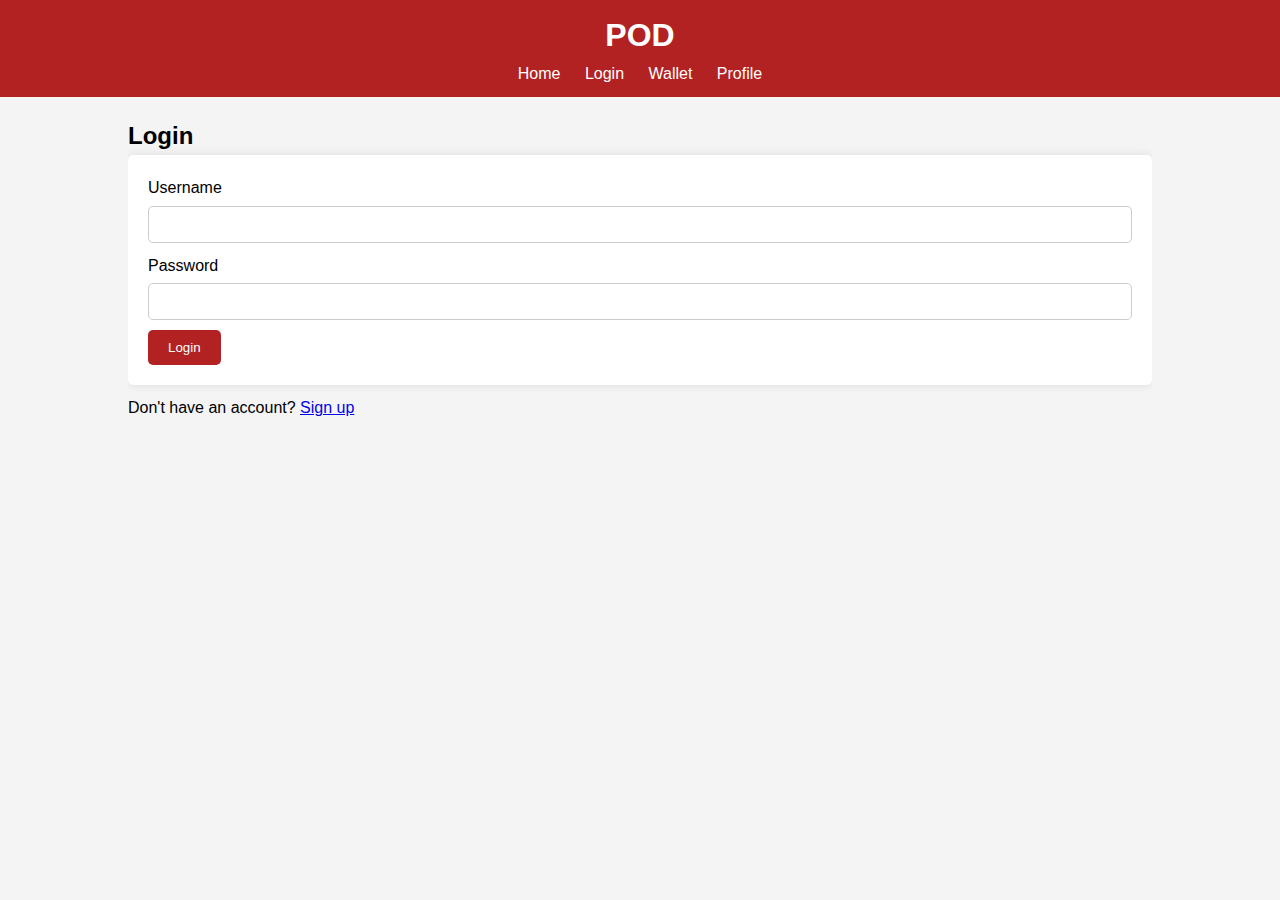
<file: login.html>
<!DOCTYPE html>
<html lang="en">
<head>
    <meta charset="UTF-8">
    <meta name="viewport" content="width=device-width, initial-scale=1.0">
    <title>POD - Login</title>
    <link rel="stylesheet" href="styles.css">
</head>
<body>
    <header>
        <div class="container">
            <h1>POD</h1>
            <nav>
                <ul>
                    <li><a href="index.html">Home</a></li>
                    <li><a href="login.html">Login</a></li>
                    <li><a href="wallet.html">Wallet</a></li>
                    <li><a href="profile.html">Profile</a></li>
                </ul>
            </nav>
        </div>
    </header>
    <section class="login">
        <div class="container">
            <h2>Login</h2>
            <form action="#" method="post">
                <label for="username">Username</label>
                <input type="text" id="username" name="username" required>

                <label for="password">Password</label>
                <input type="password" id="password" name="password" required>

                <button type="submit" class="btn">Login</button>
            </form>
            <p>Don't have an account? <a href="#">Sign up</a></p>
        </div>
    </section>
</body>
</html>
</file>
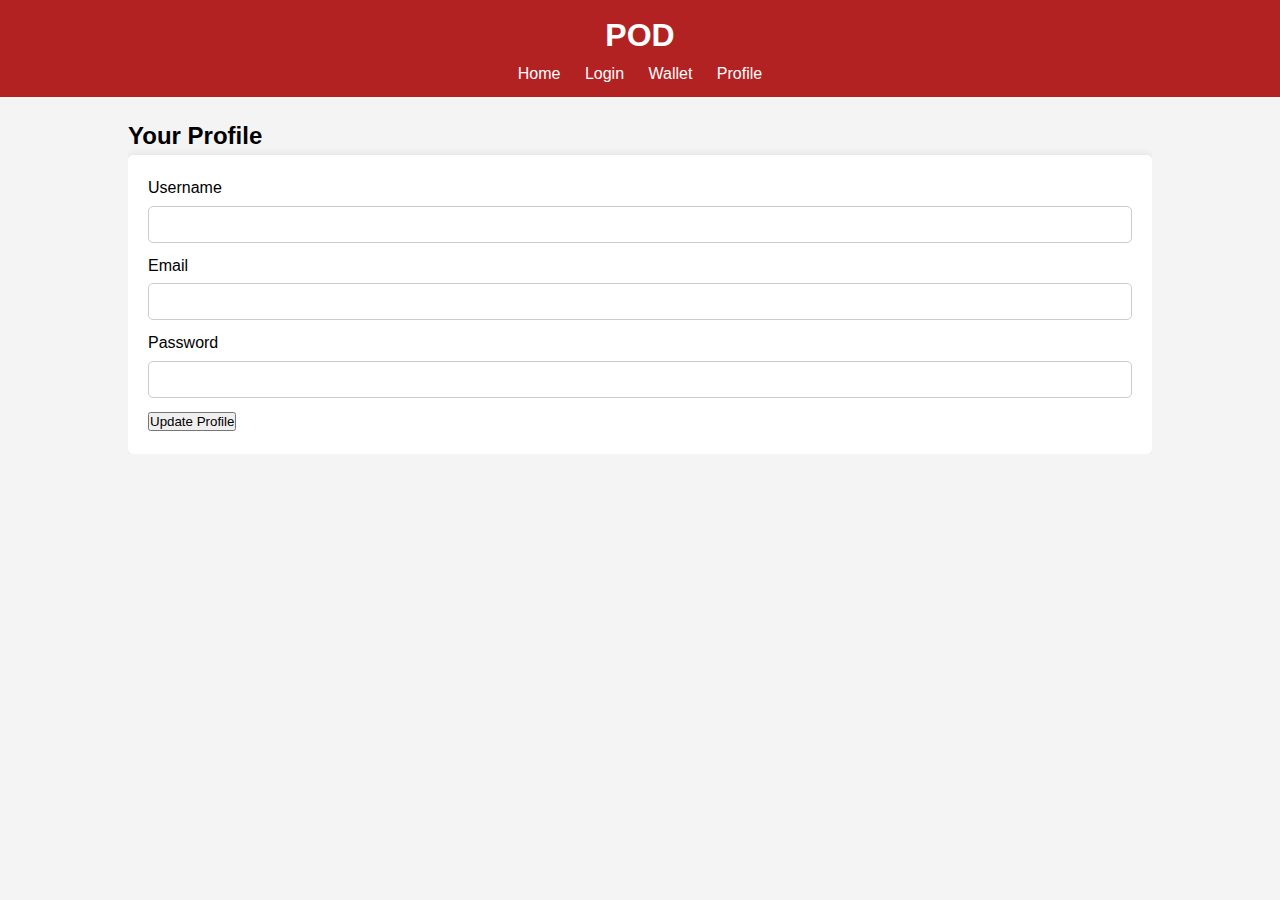
<file: profile.html>
<!DOCTYPE html>
<html lang="en">
<head>
    <meta charset="UTF-8">
    <meta name="viewport" content="width=device-width, initial-scale=1.0">
    <title>POD - Profile</title>
    <link rel="stylesheet" href="styles.css">
</head>
<body>
    <header>
        <div class="container">
            <h1>POD</h1>
            <nav>
                <ul>
                    <li><a href="index.html">Home</a></li>
                    <li><a href="login.html">Login</a></li>
                    <li><a href="wallet.html">Wallet</a></li>
                    <li><a href="profile.html">Profile</a></li>
                </ul>
            </nav>
        </div>
    </header>
    <section class="profile">
        <div class="container">
            <h2>Your Profile</h2>
            <form action="#" method="post">
                <label for="username">Username</label>
                <input type="text" id="username" name="username" required>

                <label for="email">Email</label>
                <input type="email" id="email" name="email" required>

                <label for="password">Password</label>
                <input type="password" id="password" name="password" required>

                <button type="submit" class="btn">Update Profile</button>
            </form>
        </div>
    </section>
</body>
</html>
</file>
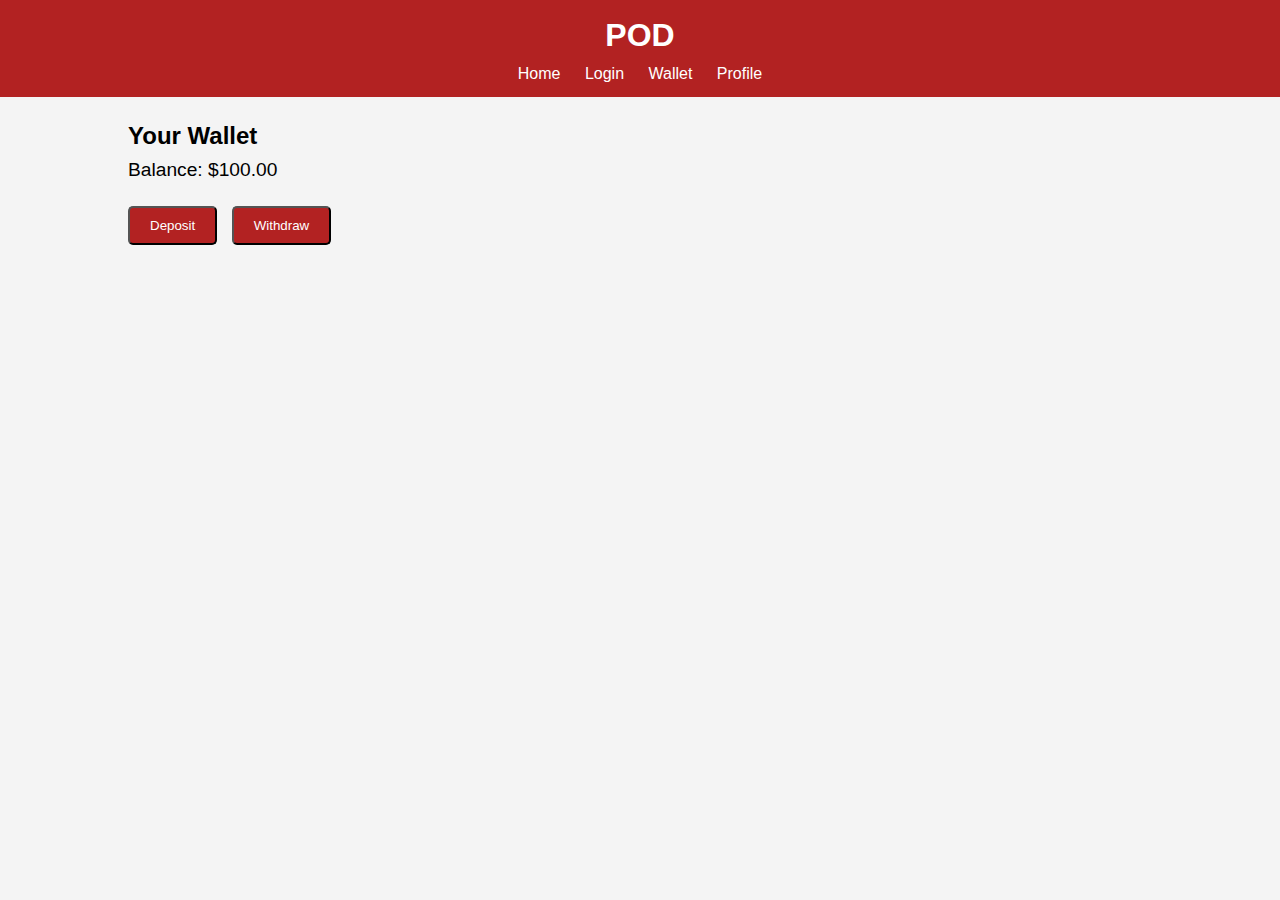
<file: wallet.html>
<!DOCTYPE html>
<html lang="en">
<head>
    <meta charset="UTF-8">
    <meta name="viewport" content="width=device-width, initial-scale=1.0">
    <title>POD - Wallet</title>
    <link rel="stylesheet" href="styles.css">
</head>
<body>
    <header>
        <div class="container">
            <h1>POD</h1>
            <nav>
                <ul>
                    <li><a href="index.html">Home</a></li>
                    <li><a href="login.html">Login</a></li>
                    <li><a href="wallet.html">Wallet</a></li>
                    <li><a href="profile.html">Profile</a></li>
                </ul>
            </nav>
        </div>
    </header>
    <section class="wallet">
        <div class="container">
            <h2>Your Wallet</h2>
            <p>Balance: $100.00</p>
            <button class="btn">Deposit</button>
            <button class="btn">Withdraw</button>
        </div>
    </section>
</body>
</html>
</file>
<file: styles.css>
/* Basic reset */
* {
    margin: 0;
    padding: 0;
    box-sizing: border-box;
}

/* Body styling */
body {
    font-family: Arial, sans-serif;
    line-height: 1.6;
    background-color: #f4f4f4;
}

/* Header styling */
header {
    background: #b22222;
    color: #fff;
    padding: 10px 0;
    text-align: center;
}

header h1 {
    margin-bottom: 0;
}

nav ul {
    list-style: none;
}

nav ul li {
    display: inline;
    margin: 0 10px;
}

nav ul li a {
    color: #fff;
    text-decoration: none;
}

/* Hero section */
.hero {
    background: url('images/hero.jpg') no-repeat center center/cover;
    color: #fff;
    height: 100vh;
    display: flex;
    justify-content: center;
    align-items: center;
    text-align: center;
}

.hero h2 {
    font-size: 3em;
    margin-bottom: 20px;
}

.hero p {
    font-size: 1.2em;
}

.hero .btn {
    background: #333;
    color: #fff;
    padding: 10px 20px;
    text-decoration: none;
    border-radius: 5px;
}

.hero .btn:hover {
    background: #555;
}

/* Container styling */
.container {
    width: 80%;
    margin: auto;
    overflow: hidden;
}

/* Section styling */
section {
    padding: 20px 0;
}

/* Login section */
.login form {
    background: #fff;
    padding: 20px;
    border-radius: 5px;
    box-shadow: 0 0 10px rgba(0, 0, 0, 0.1);
}

.login form label {
    display: block;
    margin-bottom: 5px;
}

.login form input {
    width: 100%;
    padding: 10px;
    margin-bottom: 10px;
    border: 1px solid #ccc;
    border-radius: 5px;
}

.login form button {
    background: #b22222;
    color: #fff;
    padding: 10px 20px;
    border: none;
    border-radius: 5px;
}

.login form button:hover {
    background: #d32f2f;
}

.login p {
    margin-top: 10px;
}

/* Wallet section */
.wallet p {
    font-size: 1.2em;
    margin-bottom: 20px;
}

.wallet .btn {
    background: #b22222;
    color: #fff;
    padding: 10px 20px;
    text-decoration: none;
    border-radius: 5px;
    margin-right: 10px;
    display: inline-block;
}

.wallet .btn:hover {
    background: #d32f2f;
}

/* Profile section */
.profile form {
    background: #fff;
    padding: 20px;
    border-radius: 5px;
    box-shadow: 0 0 10px rgba(0, 0, 0, 0.1);
}

.profile form label {
    display: block;
    margin-bottom: 5px;
}

.profile form input {
    width: 100%;
    padding: 10px;
    margin-bottom: 10px;
    border: 1px solid #ccc;
    border-radius: 5px;
}

.profile form button {
    background:
</file>
